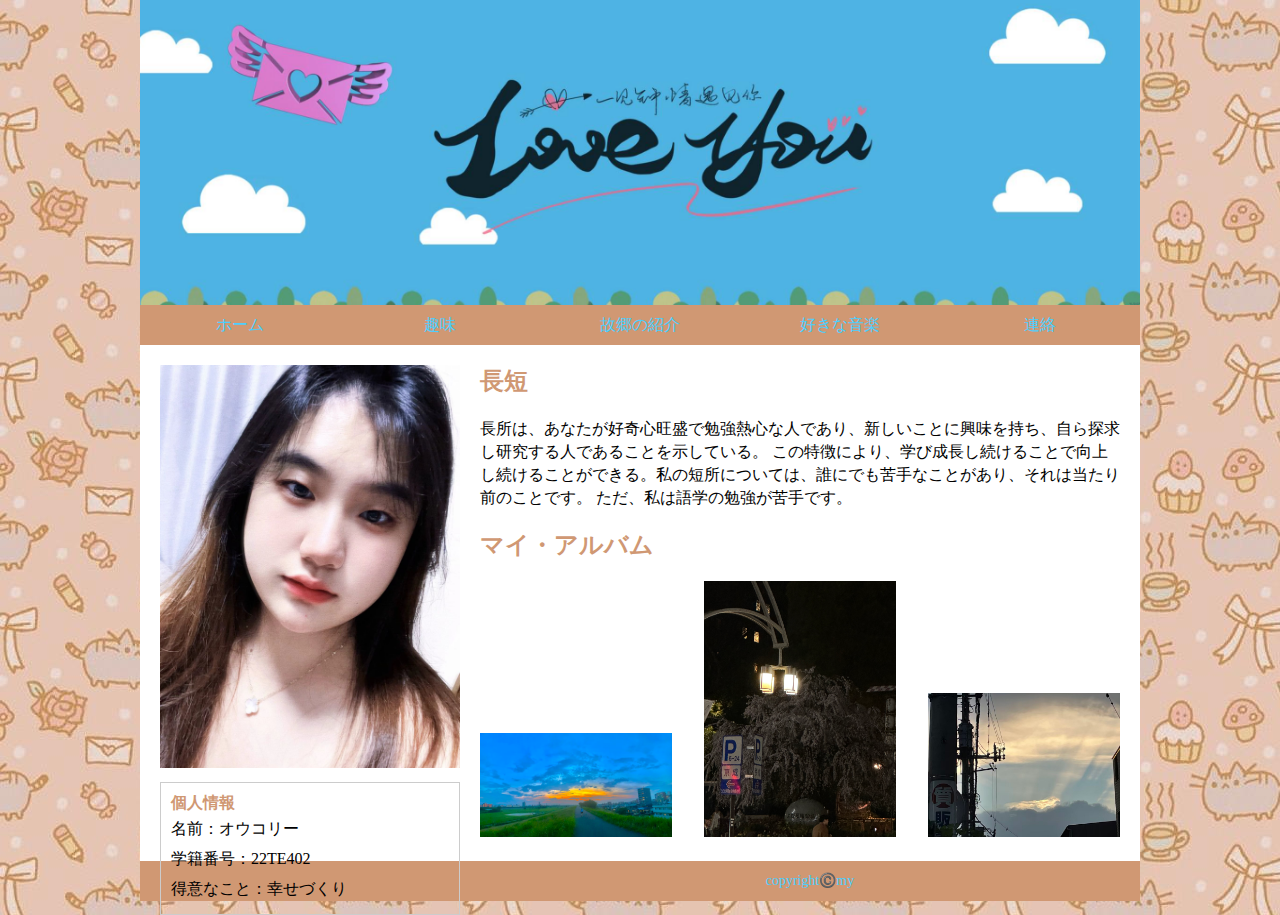
<file: yl/index.html>
<!DOCTYPE html>
<html lang="en">
<head>
    <meta charset="UTF-8">
    <meta http-equiv="X-UA-Compatible" content="IE=edge">
    <meta name="viewport" content="width=device-width, initial-scale=1.0">
    <title>自己紹介</title>
    <link rel="stylesheet" href="./css/style.css">
</head>
<body>
    <div id="mybox">
            <header>
                <div class="banner">
                    <img src="./images/banner.png" alt="">
                </div>
                <nav>
                <a href="./index.html">ホーム</a>
                <a href="./book.html">趣味</a>
                <a href="./photo.html"> 故郷の紹介</a>
                 <a href="./music.html">好きな音楽</a>
                <a href="./msg.html">連絡</a>               
				</nav>
            </header>
            <div id="main">
                <div class="main_left">
                    <img src="./images/index1.png" alt="">
                    <div class="main_left_txt">
                        <h4>個人情報</h4>
                        <p>
                            名前：オウコリー
                        </p>
                        <p>
                          学籍番号：22TE402
                      </p>
                        <p>
                            得意なこと：幸せづくり
                        </p>
                    </div>
                </div>
                <div class="main_right">
                    <h2>長短</h2>
                    <p class="book_txt">
						長所は、あなたが好奇心旺盛で勉強熱心な人であり、新しいことに興味を持ち、自ら探求し研究する人であることを示している。 この特徴により、学び成長し続けることで向上し続けることができる。私の短所については、誰にでも苦手なことがあり、それは当たり前のことです。 ただ、私は語学の勉強が苦手です。
                    </p>
                    <h2 class="index_h2">マイ・アルバム</h2>
                    <div class="img_list">
                        <img src="./images/photo1.png" alt="">
                        <img src="./images/photo2.png" alt="">
                        <img src="./images/photo3.png" alt="">
                    </div>
                </div>
            </div>
            <footer>
                copyright©️my
            </footer>
    </div>
</body>
</html>
</file>
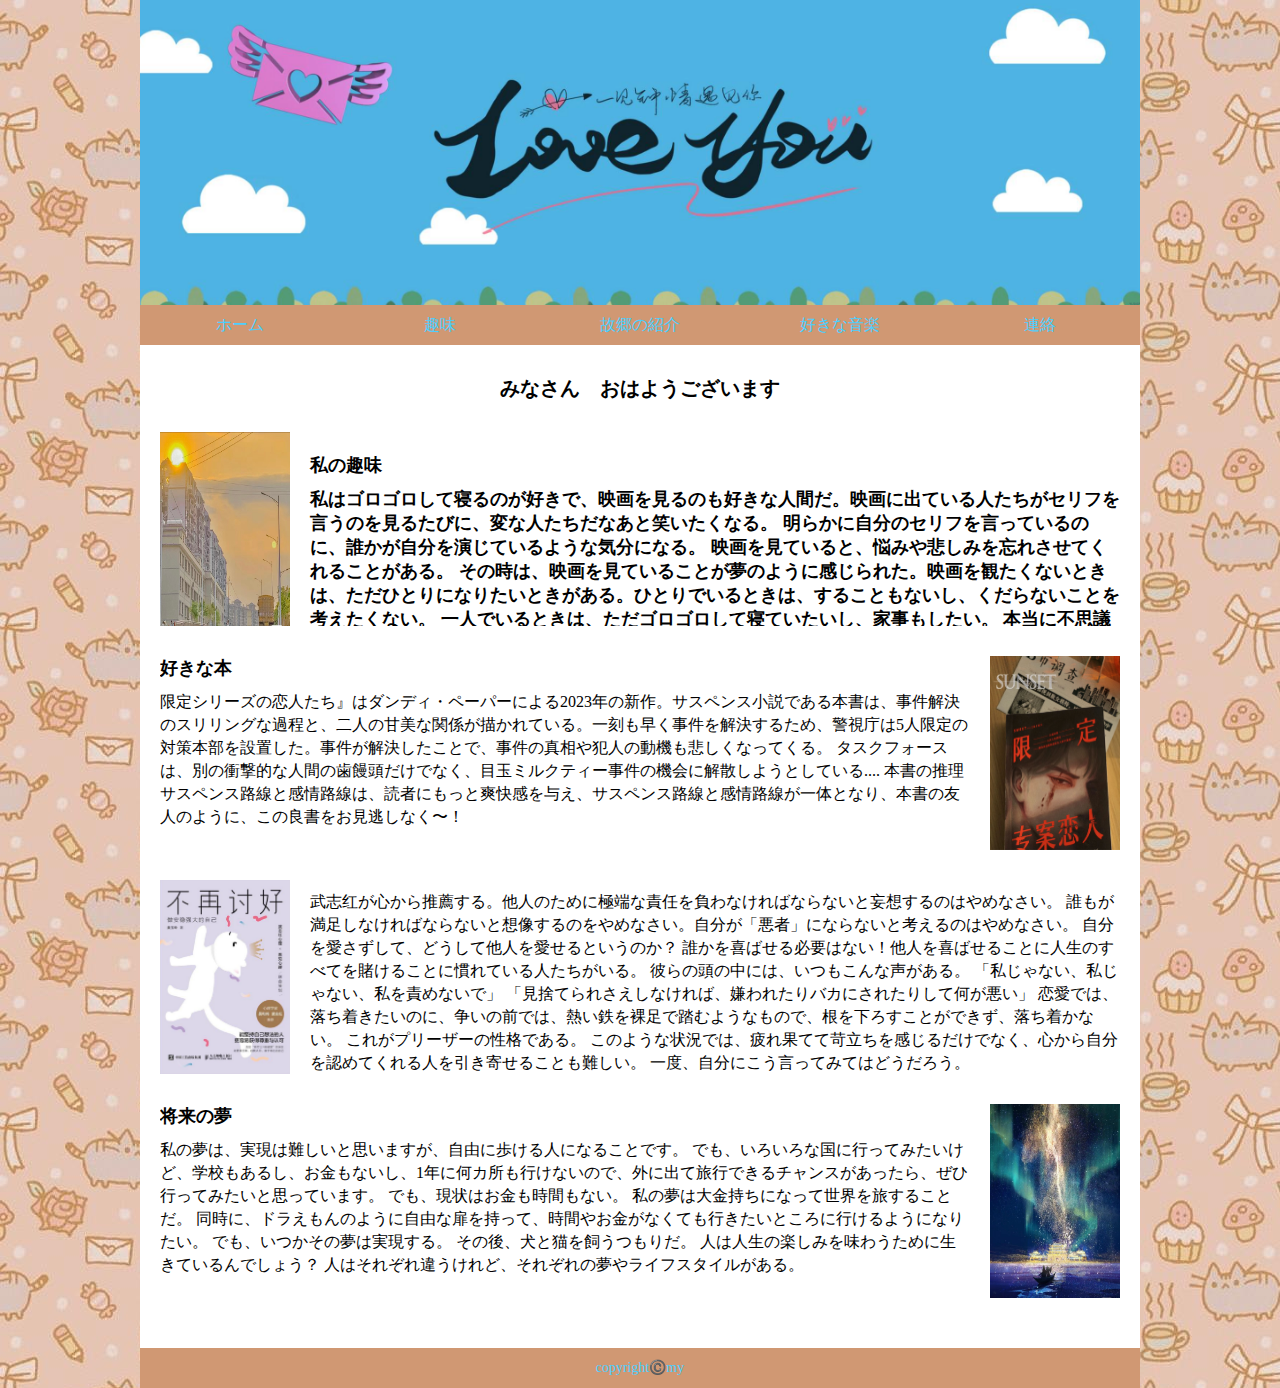
<file: yl/book.html>
<!DOCTYPE html>
<html lang="en">

<head>
    <meta charset="UTF-8">
    <meta http-equiv="X-UA-Compatible" content="IE=edge">
    <meta name="viewport" content="width=device-width, initial-scale=1.0">
    <title>自己紹介</title>
    <link rel="stylesheet" href="./css/style.css">
</head>

<body>
    <div id="mybox">
        <header>
            <div class="banner">
                <img src="./images/banner.png" alt="">
            </div>
            <nav>
                <a href="./index.html">ホーム</a>
                <a href="./book.html">趣味</a>
                <a href="./photo.html"> 故郷の紹介</a>
                 <a href="./music.html">好きな音楽</a>
                <a href="./msg.html">連絡</a>
            </nav>
        </header>
        <div id="main">
            <h1>みなさん　おはようございます</h1>
            <ul class="book_list">
                <li>
                    <img src="./images/book1.png" alt="">
                    <div>
					　<p class="book_title">私の趣味</p>
                      <p class="book_title"> 私はゴロゴロして寝るのが好きで、映画を見るのも好きな人間だ。映画に出ている人たちがセリフを言うのを見るたびに、変な人たちだなあと笑いたくなる。 明らかに自分のセリフを言っているのに、誰かが自分を演じているような気分になる。 映画を見ていると、悩みや悲しみを忘れさせてくれることがある。 その時は、映画を見ていることが夢のように感じられた。映画を観たくないときは、ただひとりになりたいときがある。ひとりでいるときは、することもないし、くだらないことを考えたくない。 一人でいるときは、ただゴロゴロして寝ていたいし、家事もしたい。 本当に不思議な人です。</p>

                    </div>
                </li>
                <li>
                    <img src="./images/book2.png" alt="">
                    <div>
                        <p class="book_title">好きな本
                            </p>
                        <p class="book_txt">
                            限定シリーズの恋人たち』はダンディ・ペーパーによる2023年の新作。サスペンス小説である本書は、事件解決のスリリングな過程と、二人の甘美な関係が描かれている。一刻も早く事件を解決するため、警視庁は5人限定の対策本部を設置した。事件が解決したことで、事件の真相や犯人の動機も悲しくなってくる。 タスクフォースは、別の衝撃的な人間の歯饅頭だけでなく、目玉ミルクティー事件の機会に解散しようとしている.... 本書の推理サスペンス路線と感情路線は、読者にもっと爽快感を与え、サスペンス路線と感情路線が一体となり、本書の友人のように、この良書をお見逃しなく〜！
                        </p>
                    </div>
                </li>
                <li>
                    <img src="./images/book3.png" alt="">
                    <div>
                        <p class="book_title"></p>
                        <p class="book_txt">
                            武志红が心から推薦する。他人のために極端な責任を負わなければならないと妄想するのはやめなさい。 誰もが満足しなければならないと想像するのをやめなさい。自分が「悪者」にならないと考えるのはやめなさい。 自分を愛さずして、どうして他人を愛せるというのか？ 誰かを喜ばせる必要はない！他人を喜ばせることに人生のすべてを賭けることに慣れている人たちがいる。 彼らの頭の中には、いつもこんな声がある。 「私じゃない、私じゃない、私を責めないで」 「見捨てられさえしなければ、嫌われたりバカにされたりして何が悪い」 恋愛では、落ち着きたいのに、争いの前では、熱い鉄を裸足で踏むようなもので、根を下ろすことができず、落ち着かない。 これがプリーザーの性格である。 このような状況では、疲れ果てて苛立ちを感じるだけでなく、心から自分を認めてくれる人を引き寄せることも難しい。 一度、自分にこう言ってみてはどうだろう。
                        </p>
                    </div>
                </li>
                <li>
                    <img src="./images/book4.png" alt="">
                    <div>
                        <p class="book_title">将来の夢</p>
                        <p class="book_txt">
              私の夢は、実現は難しいと思いますが、自由に歩ける人になることです。 でも、いろいろな国に行ってみたいけど、学校もあるし、お金もないし、1年に何カ所も行けないので、外に出て旅行できるチャンスがあったら、ぜひ行ってみたいと思っています。 でも、現状はお金も時間もない。 私の夢は大金持ちになって世界を旅することだ。 同時に、ドラえもんのように自由な扉を持って、時間やお金がなくても行きたいところに行けるようになりたい。 でも、いつかその夢は実現する。 その後、犬と猫を飼うつもりだ。 人は人生の楽しみを味わうために生きているんでしょう？ 人はそれぞれ違うけれど、それぞれの夢やライフスタイルがある。</p>
                    </div>
                </li>
            </ul>
        </div>
       
    </div>
    <footer>
        copyright©️my
    </footer>
</body>

</html>
</file>
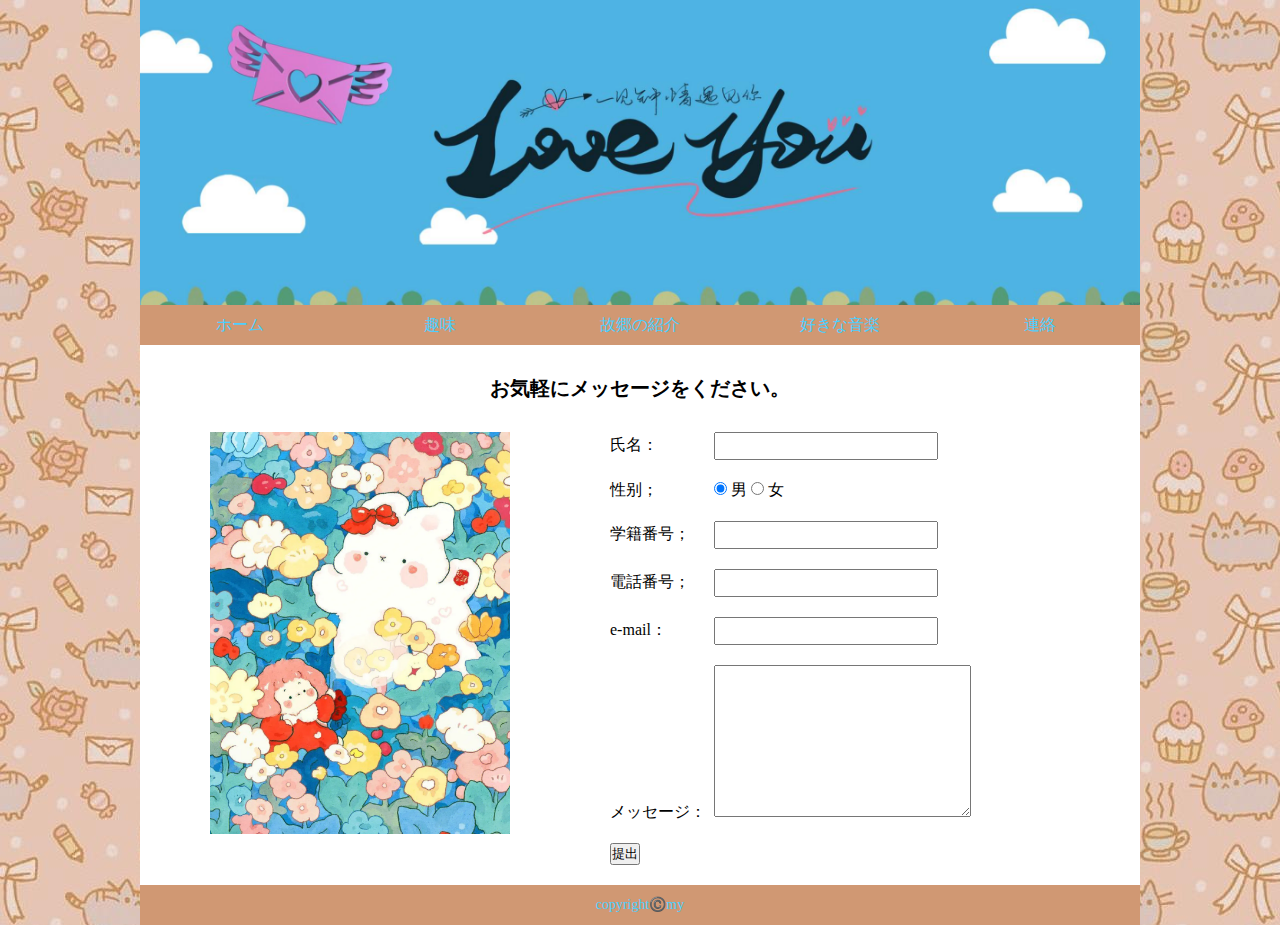
<file: yl/msg.html>
<!DOCTYPE html>
<html lang="en">

<head>
    <meta charset="UTF-8">
    <meta http-equiv="X-UA-Compatible" content="IE=edge">
    <meta name="viewport" content="width=device-width, initial-scale=1.0">
    <title>自己紹介</title>
    <link rel="stylesheet" href="./css/style.css">
</head>

<body>
    <div id="mybox">
        <header>
            <div class="banner">
                <img src="./images/banner.png" alt="">
            </div>
            <nav>
                 <a href="./index.html">ホーム</a>
                <a href="./book.html">趣味</a>
                <a href="./photo.html"> 故郷の紹介</a>
                 <a href="./music.html">好きな音楽</a>
                <a href="./msg.html">連絡</a>
            </nav>
        </header>
        <div id="main">
            <h1>お気軽にメッセージをください。</h1>
            <div id="msg_form">
                <img class="img2" src="./images/img2.png" alt="">
                <div>
                    <form action="">
                        <div class="input1">
                            <span> 氏名：</span>
                           <input type="text">
                        </div>
                        <div class="input3">
                            <span>性别；</span>
                            <input type="radio" name="bb" id="man" checked>
                            <label for="man">男</label>
                     
                            <input type="radio" name="bb" id="woman">
                            <label for="woman">女</label>
                        </div>
                        <div class="input1">
                        <span>学籍番号；</span>   <input type="text">
                        </div>
                        <div class="input1">
                          <span>電話番号；</span>  <input type="text">
                        </div>
                        <div class="input1">
                         <span>e-mail：</span>   <input type="email">
                        </div>
                        <div class="input2">
                          <span>メッセージ：</span>  <textarea name="" id="" cols="30" rows="10"></textarea>
                        </div>
                        <button>提出</button>
                    </form>
                </div>
            </div>
        </div>
    </div>
    <footer>
        copyright©️my
    </footer>
</body>

</html>
</file>
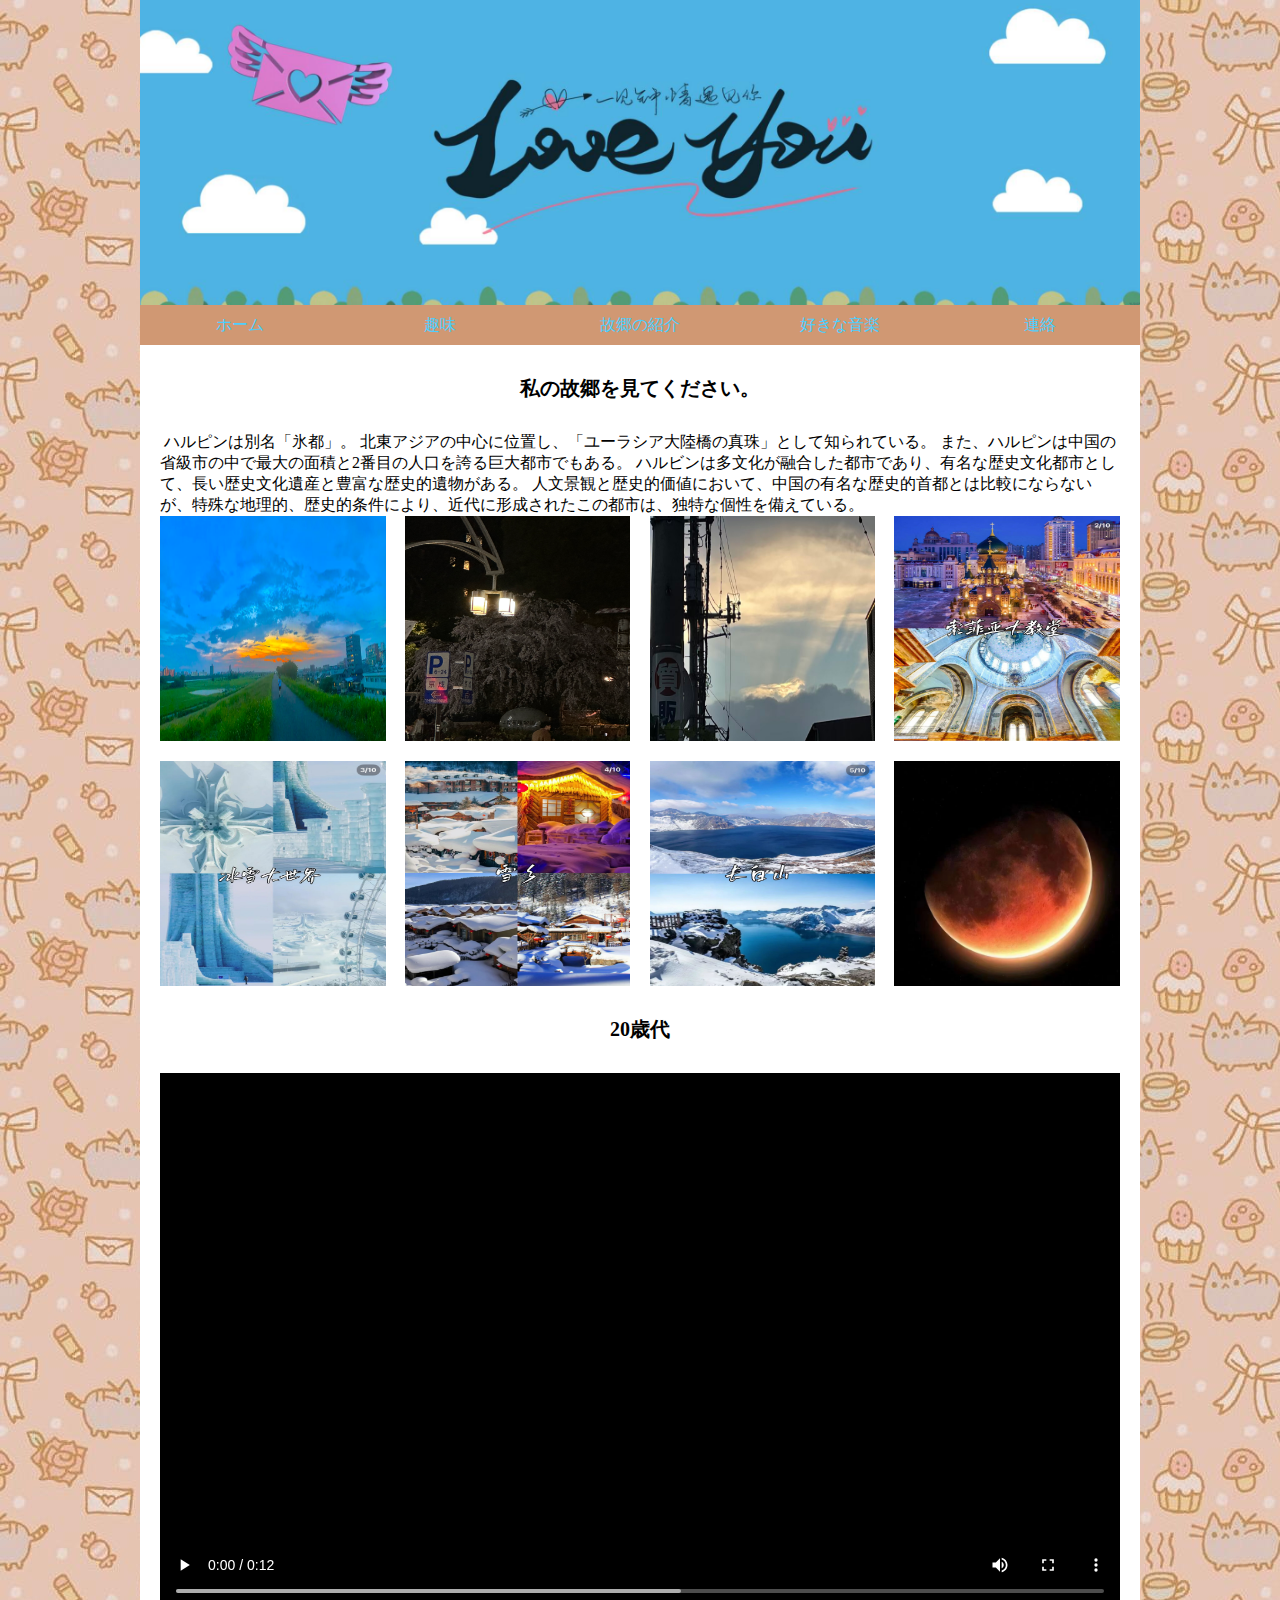
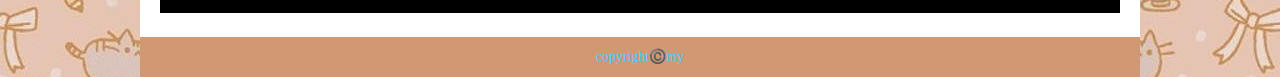
<file: yl/photo.html>
<!DOCTYPE html>
<html lang="en">

<head>
    <meta charset="UTF-8">
    <meta http-equiv="X-UA-Compatible" content="IE=edge">
    <meta name="viewport" content="width=device-width, initial-scale=1.0">
    <title>自己紹介</title>
    <link rel="stylesheet" href="./css/style.css">
</head>

<body>
    <div id="mybox">
        <header>
            <div class="banner">
                <img src="./images/banner.png" alt="">
            </div>
            <nav>
                <a href="./index.html">ホーム</a>
                <a href="./book.html">趣味</a>
                <a href="./photo.html"> 故郷の紹介</a>
              <a href="./music.html">好きな音楽</a>
                <a href="./msg.html">連絡</a>
            </nav>
        </header>
        <div id="main">
            <h1>私の故郷を見てください。</h1><p>&nbsp;ハルピンは別名「氷都」。 北東アジアの中心に位置し、「ユーラシア大陸橋の真珠」として知られている。 また、ハルピンは中国の省級市の中で最大の面積と2番目の人口を誇る巨大都市でもある。 ハルビンは多文化が融合した都市であり、有名な歴史文化都市として、長い歴史文化遺産と豊富な歴史的遺物がある。 人文景観と歴史的価値において、中国の有名な歴史的首都とは比較にならないが、特殊な地理的、歴史的条件により、近代に形成されたこの都市は、独特な個性を備えている。</p>
            <div class="photo_list"> <img src="./images/photo1.png" alt=""> <img src="./images/photo2.png" alt=""> <img src="./images/photo3.png" alt=""> <img src="./images/photo4.png" alt=""> <img src="./images/photo5.png" alt=""> <img src="./images/photo6.png" alt=""> <img src="./images/photo7.png" alt=""> <img src="./images/photo8.png" alt=""> </div>
<h1>20歳代</h1>

            <video controls src="./media/video.mp4"></video>
        </div>
    </div>
    <footer>
        copyright©️my
    </footer>
</body>

</html>
</file>
<file: yl/css/style.css>
* {
    margin: 0px;
    padding: 0px;
    list-style: none;
}

body {
    background: url(../images/bg.jpeg);
}

#mybox {
    width: 1000px;
    margin: 0 auto;
}

.banner {
    width: 100%;
    font-size: 0px;
}

.banner img {
    width: 100%;
}

nav {
    background-color: #d09873;
    font-size: 0px;
}

nav a {
    display: inline-block;
    font-size: 16px;
    height: 40px;
    width: 200px;
    text-align: center;
    line-height: 40px;
    text-decoration: none;
    color: #4ccfff;
}

#main {
    background-color: #fff;
    box-sizing: border-box;
    padding: 20px;
}

.main_left {
    width: 300px;
    float: left;
    margin-right: 20px;
}

.main_left img {
    width: 100%;
    height: 403px;
}

.main_left_txt {
    position: relative;
    width: 100%;
    box-sizing: border-box;
    padding: 10px;
    border: 1px solid #ccc;
    top: 10px;
}

.main_left_txt p {
    line-height: 30px;
}


.main_left_txt h4 {
    color: #d09873;
    top: 0px;
}

.main_right {
    display: inline-block;
    width: 640px;

}

.main_right h2 {
    color: #d09873;
    margin-bottom: 20px;
}

.index_h2 {
    margin-top: 20px;
}

.book_txt {
    line-height: 30px;
}

.img_list {
    width: 100%;
    font-size: 0px;
}

.img_list img {
    width: 30%;
    margin-left: 5%;
}

.img_list img:first-child {
    margin-left: 0px;
}

footer {
    width: 1000px;
    background-color: #d09873;
    color: #4ccfff;
    text-align: center;
    line-height: 40px;
    font-size: 14px;
    margin: 0 auto;
}

/* 图书yls */
#main h1 {
    color: black;
    font-size: 20px;
    text-align: center;
    margin: 10px 0px;
    margin-bottom: 30px;
}

.book_list li img {
    width: 130px;
    height: 194px;
}

.book_list li {
    height: 194px;
    overflow: hidden;
    margin-bottom: 30px;
}

.book_list li:nth-child(2n-1) img {
    float: left;
    margin-right: 20px;
}

.book_list li:nth-child(2n) img {
    float: right;
    margin-left: 20px;
}

.book_title {
    font-size: 18px;
    font-weight: bolder;
    margin-bottom: 10px;
}

.book_txt {
    line-height: 23px;
}

.photo_list {
    width: 100%;
    font-size: 0px;
}

.photo_list img {
    width: 23.5%;
    height: 225px;
    margin-left: 2%;
    margin-bottom: 20px;
}

.photo_list img:nth-child(4n-3) {
    margin-left: 0px;
}

video {
    width: 100%;
}

.music_list {
    width: 100%;
    text-align: center;
    font-size: 0px;
    text-align: left;
}

.music_list li {
    width: 32%;
    font-size: 16px;
    font-weight: bolder;
    margin-left: 2%;
    display: inline-block;
    margin-bottom: 20px;
}

.music_list li:nth-child(3n-2) {
    margin-left: 0px;
}

.music_list li p {
    margin: 10px 0px;
}

.music_list li audio {
    height: 20px;
}

.music_list img {
    width: 100%;
}

.img2 {
    width: 300px;
    float: left;
    margin-right: 100px;
    margin-left: 50px;

}

#msg_form>div {
    display: inline-block;
}

#msg_form>div>form>div {
    margin-bottom: 20px;
}

#msg_form>div>form>div span {
    display: inline-block;
    width: 100px;
}

.input1 input {
    width: 220px;
    height: 24px;
}

.input2 {}
</file>
